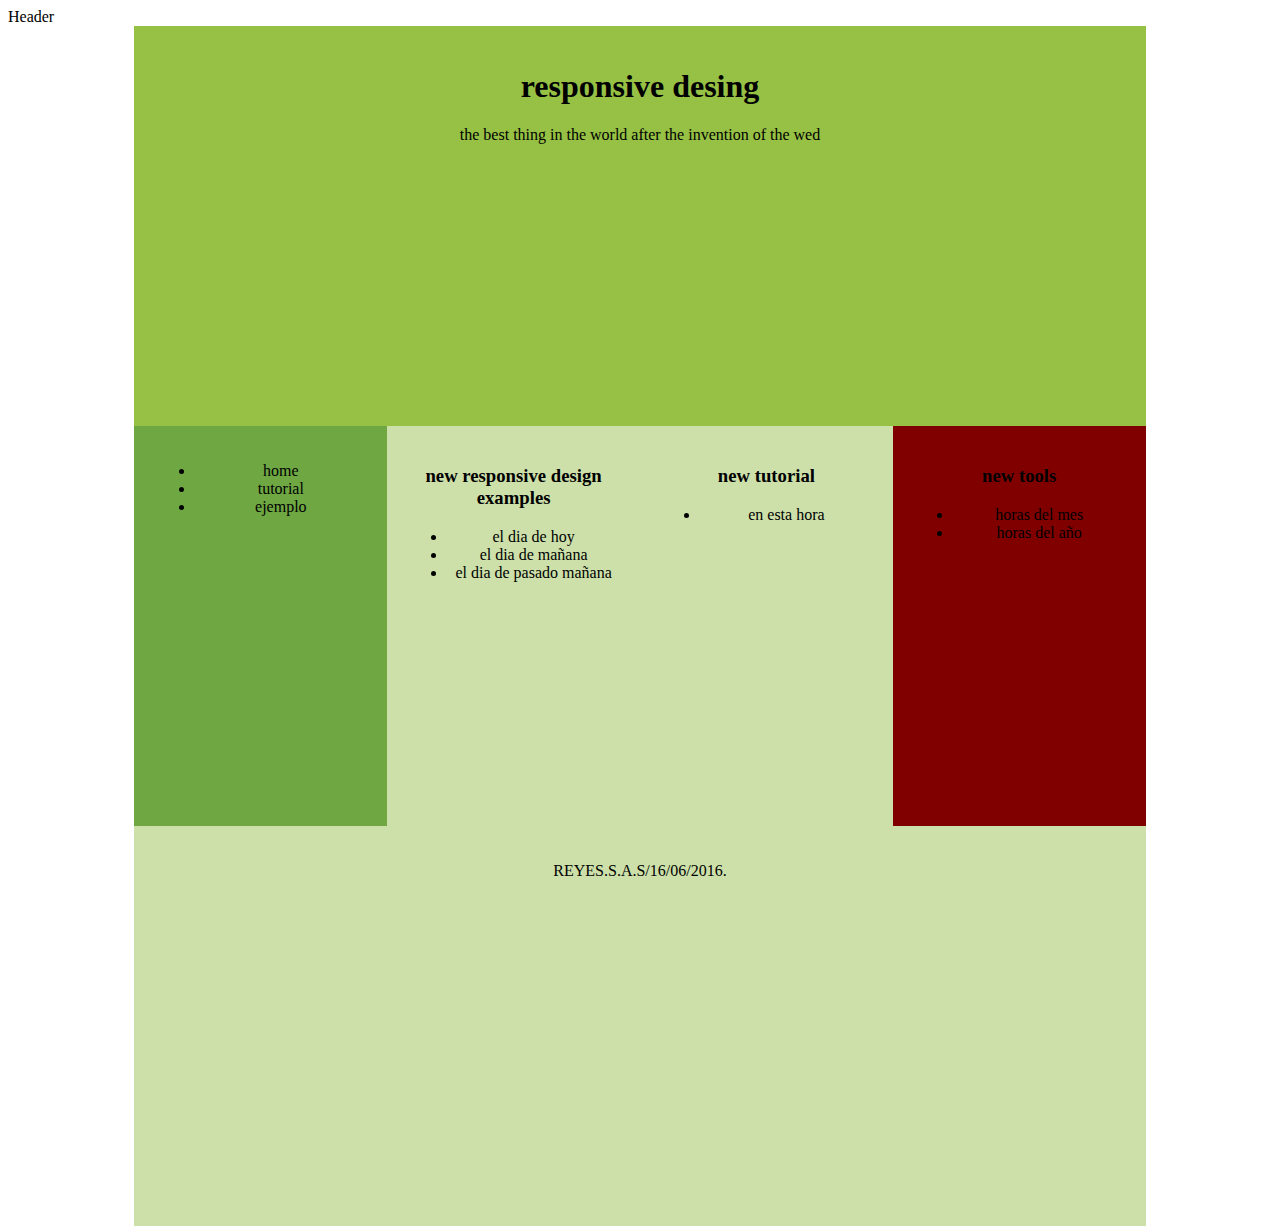
<file: paso4/index.html>
<!doctype html>
<html>
 
 <head>
 <meta charset="utf-8">
 <meta name="viewport" content="width=device-width">
 <title>ejercicio - patron mosty fluid</title>
 <link rel="stylesheet" href="index.css">

 </head>
 <body>
 <header> Header</header>
 <div id="wrapper">
	
	<section>
		<center><article id="column1">
		<h1>responsive desing</h1>
		  <div>
		  <p>the best thing in the world after the invention of the wed</p>
		  </div>
		</article></center>

		<article id="column2">
		
		 <ul> 
		   <li>home</li>
		   <li>tutorial</li>
		   <li>ejemplo</li>
		 </ul>
		</article>
		
		<article id="column3">
		 <h3>new responsive design examples</h3>
		   <ul>
		    <li>el dia de hoy</li>
		    <li>el dia de mañana</li>
		    <li>el dia de pasado mañana</li>
			</ul>
		</article>

		<article id="column4">
			<h3>new tutorial</h3>
			<ul>
			 <li>en esta hora</li>
			</ul>
		</article>
		
		<article id="column5">
		  <h3>new tools</h3>
		  <ul>
		  <li>horas del mes</li>	
		  <li>horas del año</li>
		 </ul>
        </article>
		
		<article id="column6"><div><p>REYES.S.A.S/16/06/2016.</p></div>
			<a href="https://hotmail.com.jpg" "potwor_nel@hotmail.com"></a>
		</article>
		

	</section>
	
	<footer></footer>
   </div>

   </body>
   </html>
</file>
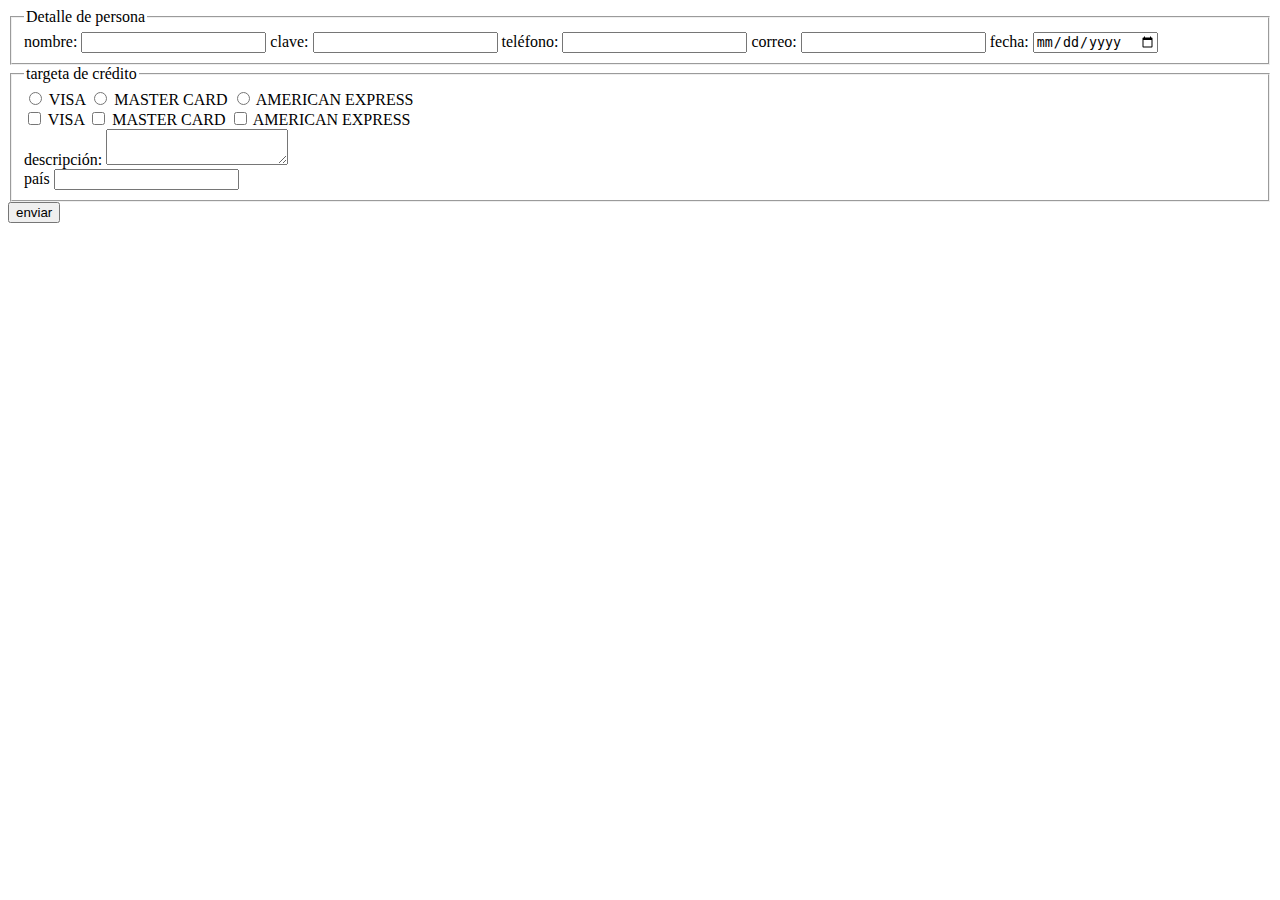
<file: paso5/index.html>
<!DOCTYPE html>
<html>
<head>
	<title></title>
</head>

<body>
<fieldset>
 
 <legend>Detalle de persona</legend>
<div>
	
	<label>
	nombre:
	<input id="nombre" name="nombre" type="text">
	</label>

	<label>
	clave:
	<input id="clave" name="clave" type="password">
	</label>

	<label>
	tel&eacutefono:
	<input id="telefono" name="telefono" type="tel">
	</label>

	<label>
	correo:
	<input id="correo" name="correo" type="email">
	</label>

	<label>
	fecha:
	<input id="fecha" name="fecha" type="date">
	</label>

</div>
	
</fieldset>
 
 <fieldset>
	<legend>targeta de cr&eacute;dito</legend>
	
	<div class="card-type">

		<input id="visa" name="visa" type="radio">
		<label for="visa">VISA</label>
		<input id="master" name="master" type="radio">
		<label for="master">MASTER CARD</label>
		<input id="amex" name="amex" type="radio">
		<label for="amex">AMERICAN EXPRESS</label>

	</div>


	<div class="card-type">

		<input id="visa" name="visa" type="checkbox">
		<label for="visa">VISA</label>
		<input id="master" name="master" type="checkbox">
		<label for="master">MASTER CARD</label>
		<input id="amex" name="amex" type="checkbox">
		<label for="amex">AMERICAN EXPRESS</label>

	</div>

	<div>
		<label>
		descripci&oacute;n:
		<textarea id="descripcion" name="descripcion" rows"10" cols="20">
			
		</textarea>

		</label>
	</div>
	
	<div>
		<label>pa&iacute;s</label>
		<input id="pais" name="pais" list="lista-pais" type="text">
		<datalist id="lista-pais">
		<option label="colombia" value="colombia"></option>
		<option label="canada" value="canada"></option>
		<option label="italia" value="italia"></option>
		
		

		</datalist>
	</div>

</fieldset>
<button type="submit">enviar</button>

</body>
</html>
</file>
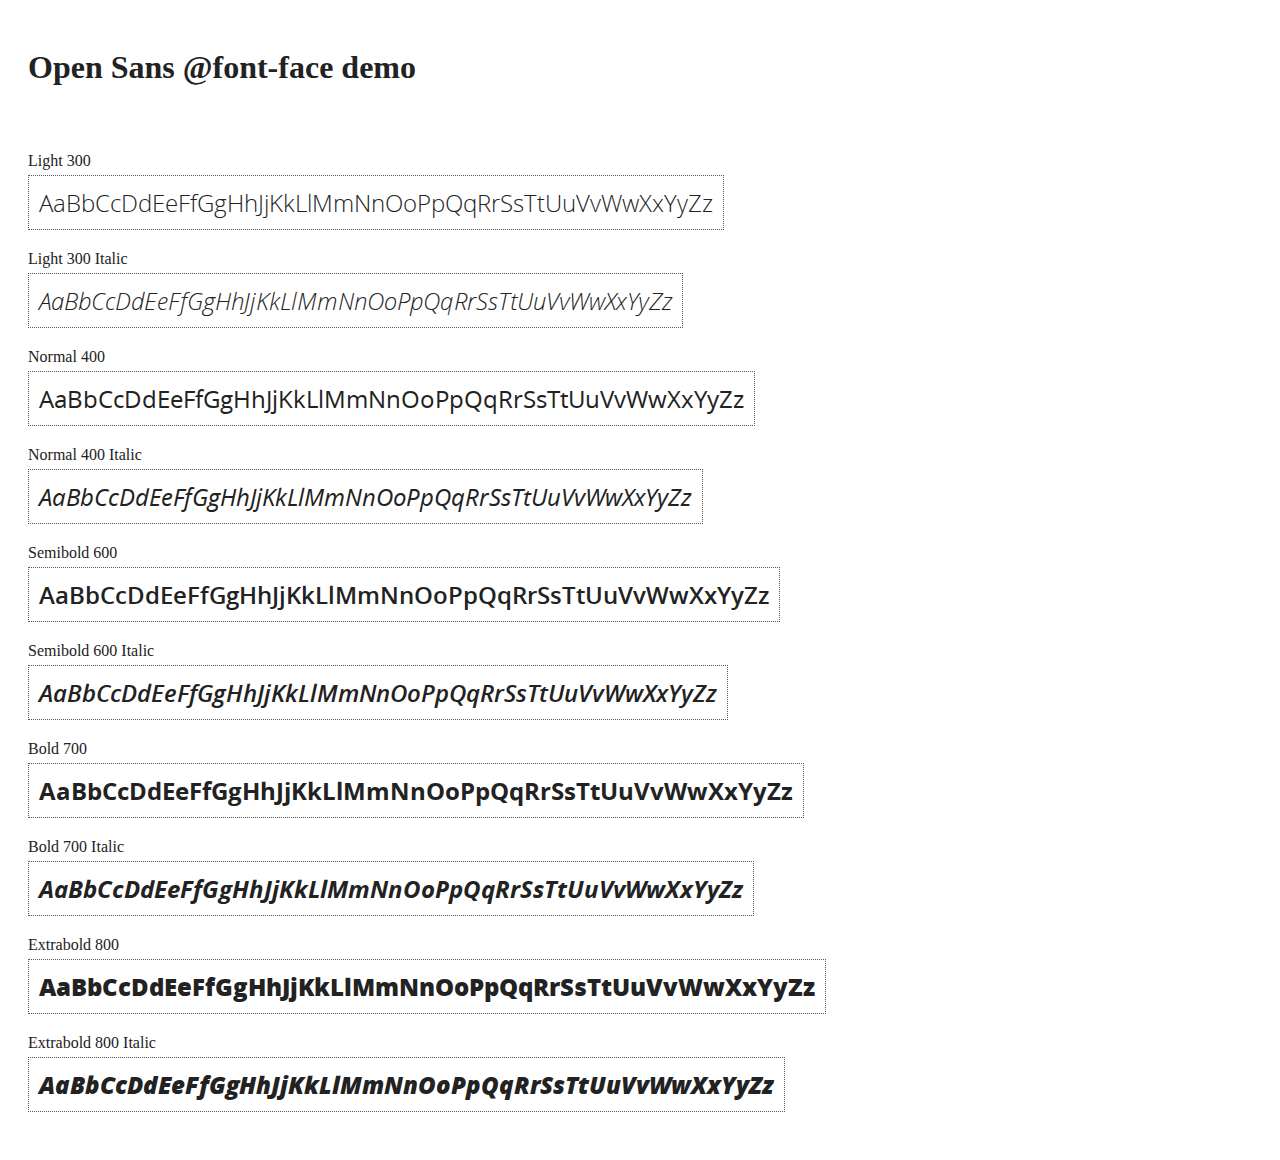
<file: angular/angular-1.5.7/docs/components/open-sans-fontface-1.0.4/index.html>
<!DOCTYPE html>
<html>
	<head>
		<title>Open Sans @font-face demo</title>
		<meta charset="UTF-8" />
		<link rel="stylesheet" href="open-sans.css" type="text/css" />
		<style>
		body {
			padding: 20px;
			color: #222;
			background: #fff;
		}

		span { display: block; }

		.font-demo {
			display: inline-block;
			margin: 5px 0 20px;
			padding: 10px;
			border: 1px dotted #555;
			font-family: 'Open Sans';
			font-size: 24px;
		}
		</style>
	</head>
	<body>
		<h1>Open Sans @font-face demo</h1>
		<div style="margin-bottom:20px">
			<iframe src="http://ghbtns.com/github-btn.html?user=FontFaceKit&amp;repo=open-sans&amp;type=watch&amp;count=true"
					style="width:110px;height:20px;border:0"></iframe>
			<iframe src="http://ghbtns.com/github-btn.html?user=FontFaceKit&amp;repo=open-sans&amp;type=fork&amp;count=true"
					style="width:95px;height:20px;border:0"></iframe>
		</div>

		<span>Light 300</span>
		<div class="font-demo" style="font-weight:300">
			AaBbCcDdEeFfGgHhJjKkLlMmNnOoPpQqRrSsTtUuVvWwXxYyZz
		</div>

		<span>Light 300 Italic</span>
		<div class="font-demo" style="font-weight:300;font-style:italic">
			AaBbCcDdEeFfGgHhJjKkLlMmNnOoPpQqRrSsTtUuVvWwXxYyZz
		</div>

		<span>Normal 400</span>
		<div class="font-demo">
			AaBbCcDdEeFfGgHhJjKkLlMmNnOoPpQqRrSsTtUuVvWwXxYyZz
		</div>

		<span>Normal 400 Italic</span>
		<div class="font-demo" style="font-style:italic">
			AaBbCcDdEeFfGgHhJjKkLlMmNnOoPpQqRrSsTtUuVvWwXxYyZz
		</div>

		<span>Semibold 600</span>
		<div class="font-demo" style="font-weight:600">
			AaBbCcDdEeFfGgHhJjKkLlMmNnOoPpQqRrSsTtUuVvWwXxYyZz
		</div>

		<span>Semibold 600 Italic</span>
		<div class="font-demo" style="font-weight:600;font-style:italic">
			AaBbCcDdEeFfGgHhJjKkLlMmNnOoPpQqRrSsTtUuVvWwXxYyZz
		</div>

		<span>Bold 700</span>
		<div class="font-demo" style="font-weight:700">
			AaBbCcDdEeFfGgHhJjKkLlMmNnOoPpQqRrSsTtUuVvWwXxYyZz
		</div>

		<span>Bold 700 Italic</span>
		<div class="font-demo" style="font-weight:700;font-style:italic">
			AaBbCcDdEeFfGgHhJjKkLlMmNnOoPpQqRrSsTtUuVvWwXxYyZz
		</div>

		<span>Extrabold 800</span>
		<div class="font-demo" style="font-weight:800">
			AaBbCcDdEeFfGgHhJjKkLlMmNnOoPpQqRrSsTtUuVvWwXxYyZz
		</div>

		<span>Extrabold 800 Italic</span>
		<div class="font-demo" style="font-weight:800;font-style:italic">
			AaBbCcDdEeFfGgHhJjKkLlMmNnOoPpQqRrSsTtUuVvWwXxYyZz
		</div>
	</body>
</html>
</file>
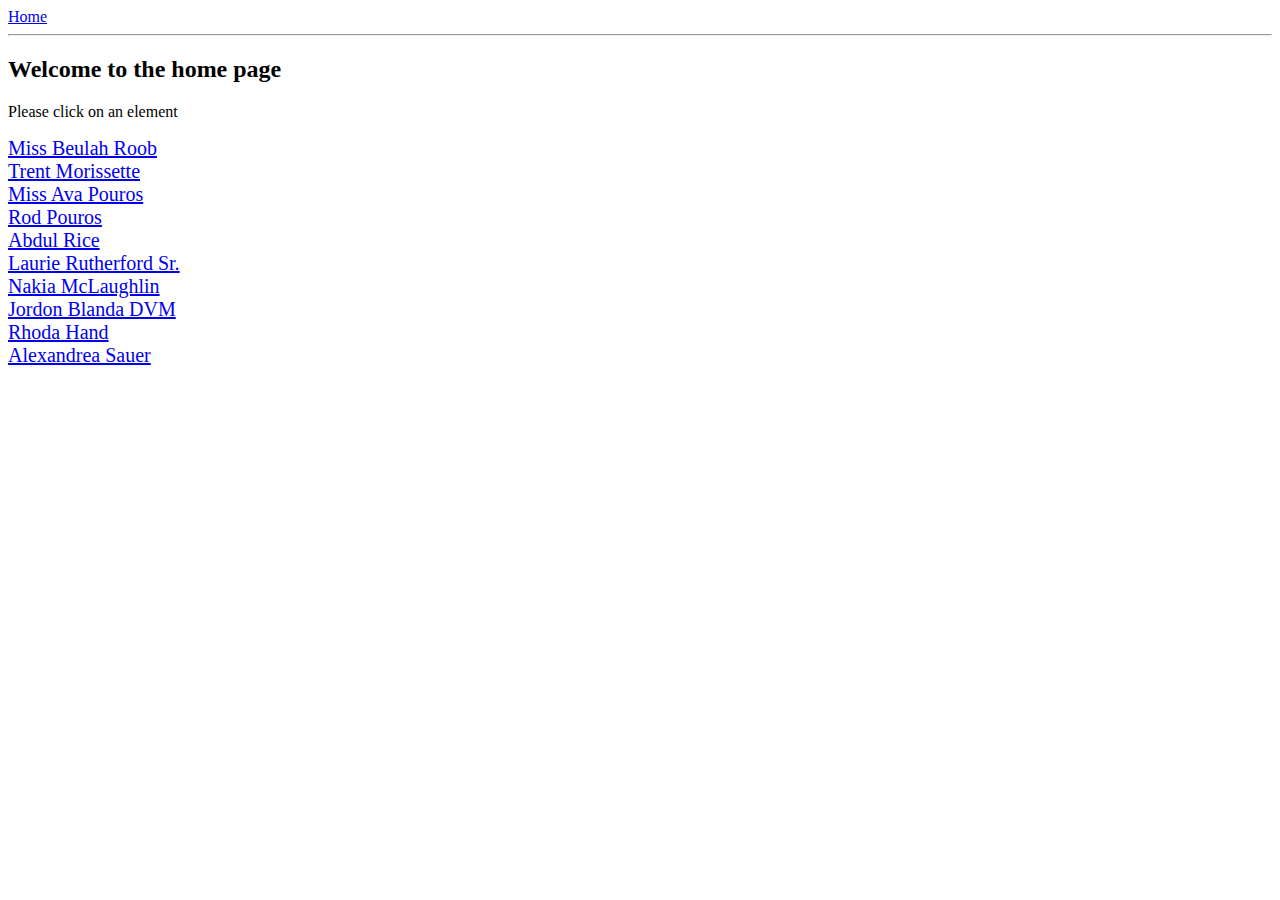
<file: angular/angular-1.5.7/docs/examples/example-anchoringExample/index.html>
<!doctype html>
<html lang="en">
<head>
  <meta charset="UTF-8">
  <title>Example - example-anchoringExample</title>
  <link href="animations.css" rel="stylesheet" type="text/css">
  

  <script src="../../../angular.min.js"></script>
  <script src="../../../angular-animate.js"></script>
  <script src="../../../angular-route.js"></script>
  <script src="script.js"></script>
  

  
</head>
<body ng-app="anchoringExample">
  <a href="#/">Home</a>
<hr />
<div class="view-container">
  <div ng-view class="view"></div>
</div>
</body>
</html>
</file>
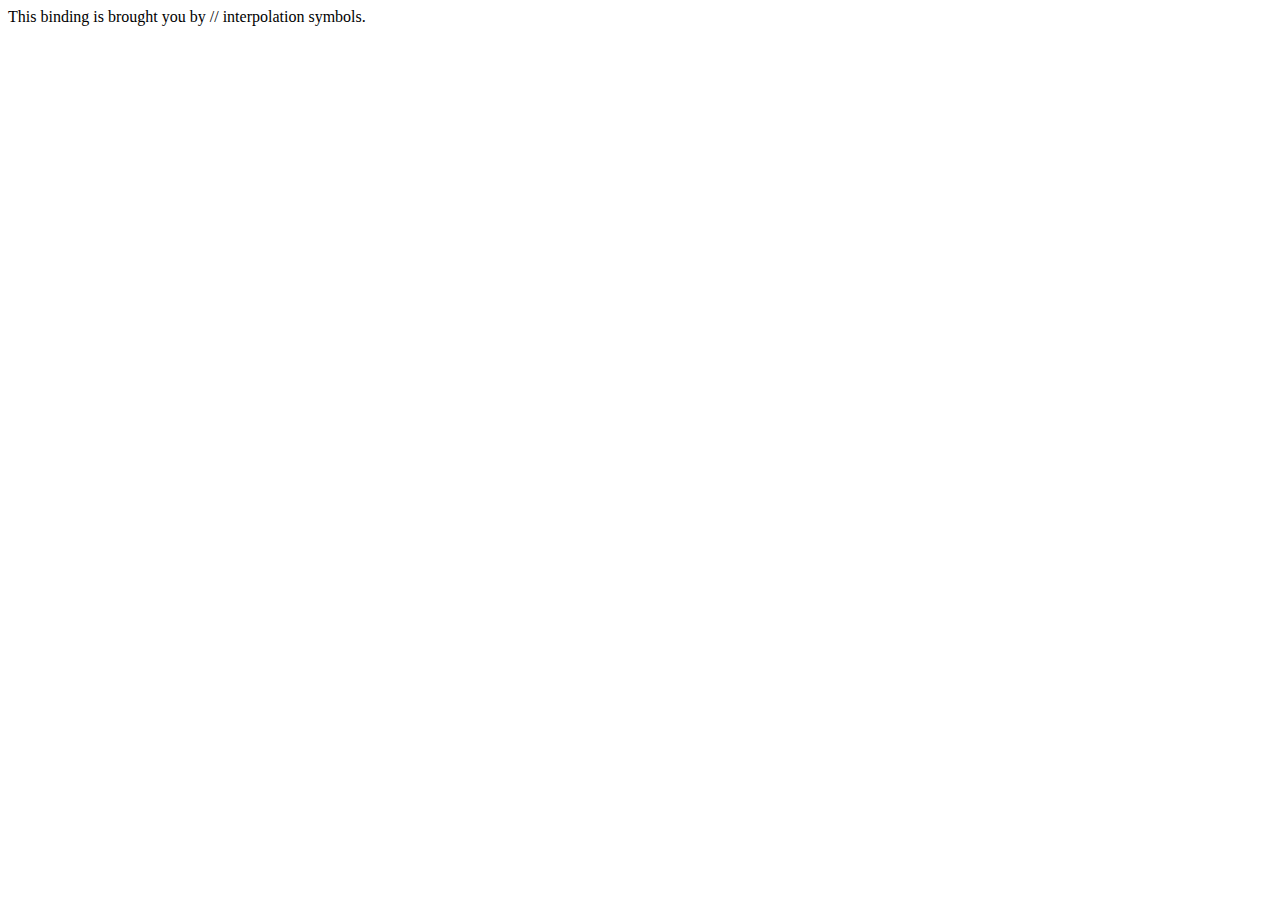
<file: angular/angular-1.5.7/docs/examples/example-custom-interpolation-markup/index.html>
<!doctype html>
<html lang="en">
<head>
  <meta charset="UTF-8">
  <title>Example - example-custom-interpolation-markup</title>
  

  <script src="../../../angular.min.js"></script>
  

  
</head>
<body ng-app="customInterpolationApp">
  <script>
  var customInterpolationApp = angular.module('customInterpolationApp', []);

  customInterpolationApp.config(function($interpolateProvider) {
    $interpolateProvider.startSymbol('//');
    $interpolateProvider.endSymbol('//');
  });


  customInterpolationApp.controller('DemoController', function() {
      this.label = "This binding is brought you by // interpolation symbols.";
  });
</script>
<div ng-controller="DemoController as demo">
    //demo.label//
</div>
</body>
</html>
</file>
<file: paso4/index.css>
#wrapper {
	width: 80%;
	margin: 0 auto;

 }
article {
	-webkit-box-sizing: border-box;
	-moz-box-sizing:border-box;
	box-sizing:border-box;
	float: left;
	height: 100%;
	background-color: grey;
	padding: 2%;
	text-align: center;
	height: 400px; 

}
#column1{
	background-color:#96c144;
	width: 100%;

 }
 #column2{
	background-color:#6fa843;
	width: 25%; 
 }
 #column3{
	background-color:#cde0aa;
	width: 25%; 
 }
 #column4{
	background-color:#cde0aa;
	width: 25%; 
 }
 #column5{
	background-color:#800000;
	width: 25%; 
 }
 #column6{
	background-color:#cde0aa;
	width: 100%; 
 }
 @media screen and (max-width: 960px){
 #wrapper{
 	width: 90%;
 	margin:0 auto;

 } 

 }
 @media screen and (max-width: 640px){
 #wrapper{
 	width: 100%;
 	margin:0 auto;

 } 

 }
 @media screen and (max-width: 480px){
 #wrapper{
 	width: 100%;
 	margin:0 auto;

 } 
 #columm1{
	width: 100%;}
 #columm2{
	width: 100%;
 }
 #columm3{
	width: 100%;}
 }
</file>
<file: angular/angular-1.5.7/docs/components/open-sans-fontface-1.0.4/open-sans.css>
/* Open Sans @font-face kit */

/* BEGIN Light */
@font-face {
  font-family: 'Open Sans';
  src: url('fonts/Light/OpenSans-Light.eot');
  src: url('fonts/Light/OpenSans-Light.eot?#iefix') format('embedded-opentype'),
       url('fonts/Light/OpenSans-Light.woff') format('woff'),
       url('fonts/Light/OpenSans-Light.ttf') format('truetype'),
       url('fonts/Light/OpenSans-Light.svg#OpenSansLight') format('svg');
  font-weight: 300;
  font-style: normal;
}
/* END Light */

/* BEGIN Light Italic */
@font-face {
  font-family: 'Open Sans';
  src: url('fonts/LightItalic/OpenSans-LightItalic.eot');
  src: url('fonts/LightItalic/OpenSans-LightItalic.eot?#iefix') format('embedded-opentype'),
       url('fonts/LightItalic/OpenSans-LightItalic.woff') format('woff'),
       url('fonts/LightItalic/OpenSans-LightItalic.ttf') format('truetype'),
       url('fonts/LightItalic/OpenSans-LightItalic.svg#OpenSansLightItalic') format('svg');
  font-weight: 300;
  font-style: italic;
}
/* END Light Italic */

/* BEGIN Regular */
@font-face {
  font-family: 'Open Sans';
  src: url('fonts/Regular/OpenSans-Regular.eot');
  src: url('fonts/Regular/OpenSans-Regular.eot?#iefix') format('embedded-opentype'),
       url('fonts/Regular/OpenSans-Regular.woff') format('woff'),
       url('fonts/Regular/OpenSans-Regular.ttf') format('truetype'),
       url('fonts/Regular/OpenSans-Regular.svg#OpenSansRegular') format('svg');
  font-weight: normal;
  font-style: normal;
}
/* END Regular */

/* BEGIN Italic */
@font-face {
  font-family: 'Open Sans';
  src: url('fonts/Italic/OpenSans-Italic.eot');
  src: url('fonts/Italic/OpenSans-Italic.eot?#iefix') format('embedded-opentype'),
       url('fonts/Italic/OpenSans-Italic.woff') format('woff'),
       url('fonts/Italic/OpenSans-Italic.ttf') format('truetype'),
       url('fonts/Italic/OpenSans-Italic.svg#OpenSansItalic') format('svg');
  font-weight: normal;
  font-style: italic;
}
/* END Italic */

/* BEGIN Semibold */
@font-face {
  font-family: 'Open Sans';
  src: url('fonts/Semibold/OpenSans-Semibold.eot');
  src: url('fonts/Semibold/OpenSans-Semibold.eot?#iefix') format('embedded-opentype'),
       url('fonts/Semibold/OpenSans-Semibold.woff') format('woff'),
       url('fonts/Semibold/OpenSans-Semibold.ttf') format('truetype'),
       url('fonts/Semibold/OpenSans-Semibold.svg#OpenSansSemibold') format('svg');
  font-weight: 600;
  font-style: normal;
}
/* END Semibold */

/* BEGIN Semibold Italic */
@font-face {
  font-family: 'Open Sans';
  src: url('fonts/SemiboldItalic/OpenSans-SemiboldItalic.eot');
  src: url('fonts/SemiboldItalic/OpenSans-SemiboldItalic.eot?#iefix') format('embedded-opentype'),
       url('fonts/SemiboldItalic/OpenSans-SemiboldItalic.woff') format('woff'),
       url('fonts/SemiboldItalic/OpenSans-SemiboldItalic.ttf') format('truetype'),
       url('fonts/SemiboldItalic/OpenSans-SemiboldItalic.svg#OpenSansSemiboldItalic') format('svg');
  font-weight: 600;
  font-style: italic;
}
/* END Semibold Italic */

/* BEGIN Bold */
@font-face {
  font-family: 'Open Sans';
  src: url('fonts/Bold/OpenSans-Bold.eot');
  src: url('fonts/Bold/OpenSans-Bold.eot?#iefix') format('embedded-opentype'),
       url('fonts/Bold/OpenSans-Bold.woff') format('woff'),
       url('fonts/Bold/OpenSans-Bold.ttf') format('truetype'),
       url('fonts/Bold/OpenSans-Bold.svg#OpenSansBold') format('svg');
  font-weight: bold;
  font-style: normal;
}
/* END Bold */

/* BEGIN Bold Italic */
@font-face {
  font-family: 'Open Sans';
  src: url('fonts/BoldItalic/OpenSans-BoldItalic.eot');
  src: url('fonts/BoldItalic/OpenSans-BoldItalic.eot?#iefix') format('embedded-opentype'),
       url('fonts/BoldItalic/OpenSans-BoldItalic.woff') format('woff'),
       url('fonts/BoldItalic/OpenSans-BoldItalic.ttf') format('truetype'),
       url('fonts/BoldItalic/OpenSans-BoldItalic.svg#OpenSansBoldItalic') format('svg');
  font-weight: bold;
  font-style: italic;
}
/* END Bold Italic */

/* BEGIN Extrabold */
@font-face {
  font-family: 'Open Sans';
  src: url('fonts/ExtraBold/OpenSans-ExtraBold.eot');
  src: url('fonts/ExtraBold/OpenSans-ExtraBold.eot?#iefix') format('embedded-opentype'),
       url('fonts/ExtraBold/OpenSans-ExtraBold.woff') format('woff'),
       url('fonts/ExtraBold/OpenSans-ExtraBold.ttf') format('truetype'),
       url('fonts/ExtraBold/OpenSans-ExtraBold.svg#OpenSansExtrabold') format('svg');
  font-weight: 800;
  font-style: normal;
}
/* END Extrabold */

/* BEGIN Extrabold Italic */
@font-face {
  font-family: 'Open Sans';
  src: url('fonts/ExtraBoldItalic/OpenSans-ExtraBoldItalic.eot');
  src: url('fonts/ExtraBoldItalic/OpenSans-ExtraBoldItalic.eot?#iefix') format('embedded-opentype'),
       url('fonts/ExtraBoldItalic/OpenSans-ExtraBoldItalic.woff') format('woff'),
       url('fonts/ExtraBoldItalic/OpenSans-ExtraBoldItalic.ttf') format('truetype'),
       url('fonts/ExtraBoldItalic/OpenSans-ExtraBoldItalic.svg#OpenSansExtraboldItalic') format('svg');
  font-weight: 800;
  font-style: italic;
}
/* END Extrabold Italic */
</file>
<file: angular/angular-1.5.7/docs/examples/example-anchoringExample/animations.css>
.record {
  display:block;
  font-size:20px;
}
.profile {
  background:black;
  color:white;
  font-size:100px;
}
.view-container {
  position:relative;
}
.view-container > .view.ng-animate {
  position:absolute;
  top:0;
  left:0;
  width:100%;
  min-height:500px;
}
.view.ng-enter, .view.ng-leave,
.record.ng-anchor {
  transition:0.5s linear all;
}
.view.ng-enter {
  transform:translateX(100%);
}
.view.ng-enter.ng-enter-active, .view.ng-leave {
  transform:translateX(0%);
}
.view.ng-leave.ng-leave-active {
  transform:translateX(-100%);
}
.record.ng-anchor-out {
  background:red;
}
</file>
